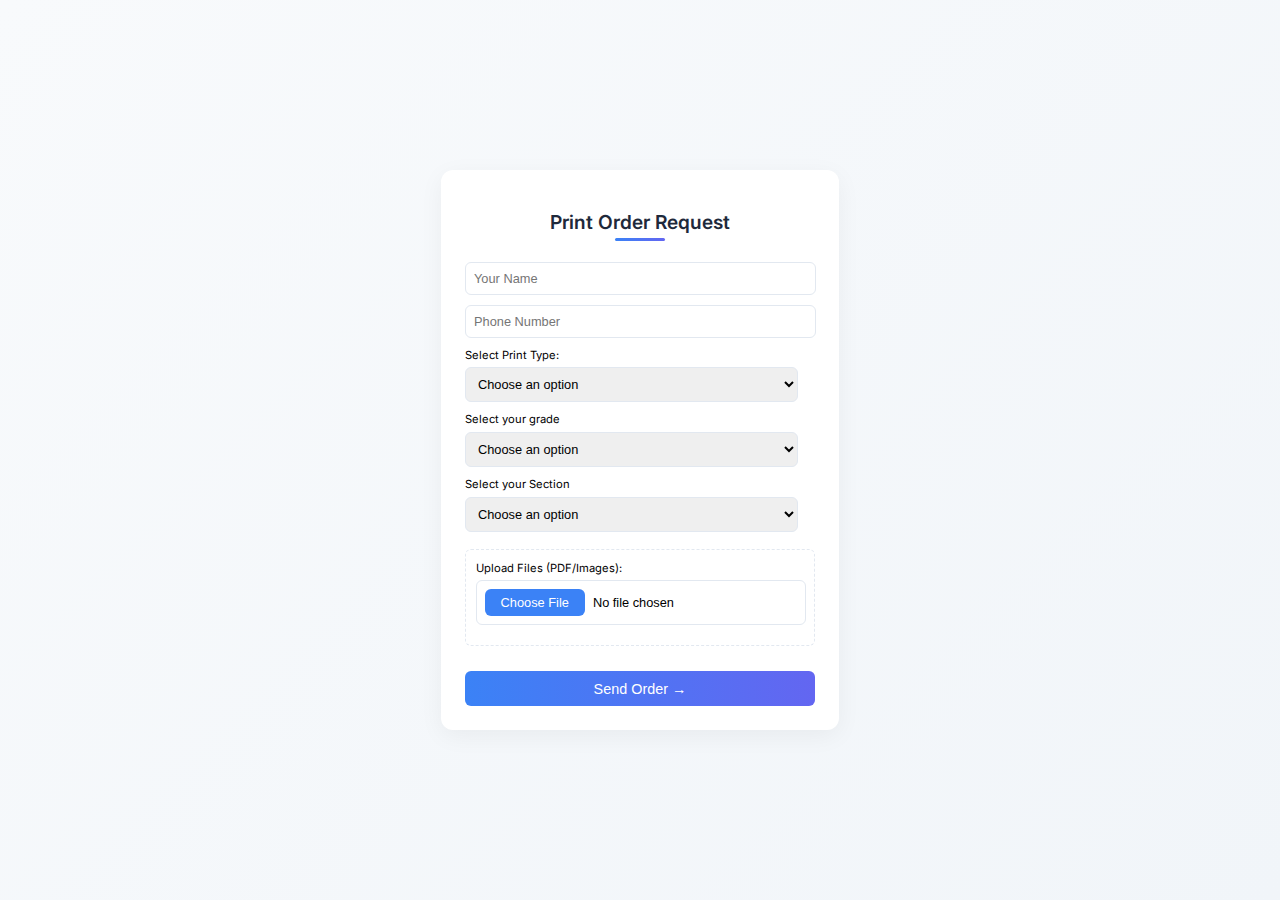
<file: Order.html>
<!DOCTYPE html>
<html lang="en">
<head>
  <meta charset="UTF-8">
  <meta name="viewport" content="width=device-width, initial-scale=1.0">
<link rel="stylesheet" href="styles1.css">
  <title>Print Order Form</title>
  <style>
  @import url('https://fonts.googleapis.com/css2?family=Inter:wght@400;500;600&display=swap');

body {
  font-family: 'Inter', sans-serif;
  background: linear-gradient(135deg, #f8fafc 0%, #f1f5f9 100%);
  margin: 0;
  padding: 0;
  display: flex;
  justify-content: center;
  align-items: center;
  min-height: 100vh;
}

.contact-container {
  background: white;
  padding: 1.5rem; /* Reduced padding */
  border-radius: 12px;
  box-shadow: 0 6px 24px rgba(0, 0, 0, 0.05);
  width: 90%;
  max-width: 350px; /* Slightly reduced width */
  transition: transform 0.2s ease;
  justify-content: center;
  align-items: center;

}

.contact-container:hover {
  transform: translateY(-2px);
}

h2 {
  color: #1e293b;
  font-size: 1.2rem; /* Smaller heading */
  font-weight: 600;
  margin-bottom: 0.3rem;
  text-align: center;
}

.header-line {
  width: 50px;
  height: 3px;
  background: linear-gradient(90deg, #3b82f6 0%, #6366f1 100%);
  border-radius: 2px;
  margin: 0 auto 1rem;
}

.contact-inputs, .file-input, select {
  width: 95%;
  padding: 0.5rem; /* Reduced padding */
  margin: 0.3rem 0; /* Less spacing */
  border: 1.5px solid #e2e8f0;
  border-radius: 6px; /* Smaller border radius */
  font-size: 0.8rem; /* Smaller font */
  transition: all 0.2s ease;

}

.contact-inputs:focus, .file-input:focus, select:focus {
  border-color: #3b82f6;
  box-shadow: 0 0 0 2px rgba(59, 130, 246, 0.1);
  outline: none;
}

textarea {
  resize: vertical;
  min-height: 80px; /* Reduced height */
}

button[type="submit"] {
  width: 100%;
  padding: 0.6rem; /* Reduced button size */
  background: linear-gradient(90deg, #3b82f6 0%, #6366f1 100%);
  color: white;
  border: none;
  border-radius: 6px;
  font-weight: 500;
  cursor: pointer;
  transition: all 0.2s ease;
  margin-top: 0.8rem;
  font-size: 0.9rem;
}

button[type="submit"]:hover {
  opacity: 0.95;
  transform: translateY(-1px);
}

.file-section {
  border: 1.5px dashed #e2e8f0;
  border-radius: 6px;
  padding: 0.6rem; /* Reduced padding */
  margin: 0.8rem 0;
  transition: all 0.2s ease;
  font-size: 0.8rem;
}

.file-section:hover {
  border-color: #3b82f6;
  background: #f8fafc;
}

.file-list {
  margin-top: 0.3rem;
}

.file-item {
  display: flex;
  justify-content: space-between;
  align-items: center;
  background: #f1f5f9;
  padding: 0.3rem 0.6rem; /* Smaller file list */
  border-radius: 6px;
  margin-bottom: 0.3rem;
  font-size: 0.75rem;
}

.remove-file {
  background: none;
  border: none;
  color: #ef4444;
  cursor: pointer;
  padding: 0;
  margin-left: 0.5rem;
}

.file-input::file-selector-button {
  background: #3b82f6;
  color: white;
  border: none;
  padding: 0.4rem 1rem; /* Smaller button */
  border-radius: 6px;
  margin-right: 0.5rem;
  cursor: pointer;
  transition: background 0.2s ease;
  font-size: 0.8rem;
}

.file-input::file-selector-button:hover {
  background: #2563eb;
}

label{
  font-size: 0.7rem;
}

  </style>
</head>
<body>
  

        
        <!--action="https://api.web3forms.com/submit" method="POST"-->
  <div class="contact-container">
    <form action="https://formsubmit.co/338990767bda2202a84fa7e90a00be32" method="POST" enctype="multipart/form-data">
      
      <h2>Print Order Request</h2>
      <div class="header-line"></div>
      

      <input type="hidden" name="_captcha" value="false">
      <input type="text" name="name" placeholder="Your Name" class="contact-inputs" required>
      <input type="tel" name="phone" placeholder="Phone Number" class="contact-inputs" required>
      <label for="printType">Select Print Type:</label>
<select name="printType" id="printType" class="contact-inputs" required>
    <option value="" disabled selected>Choose an option</option>
    <option value="color">Color Print</option>
    <option value="black_white">Black & White</option>
</select>
<label for="grade">Select your grade</label>
<select name="grade" id="printType" class="contact-inputs" required>
  <option value="" disabled selected>Choose an option</option>
  <option value="grade11">Grade 11</option>
  <option value="grade12">Grade 12</option>
</select>
<label for="section">Select your Section</label>
<select name="section" id="printType" class="contact-inputs" required>
  <option value="" disabled selected>Choose an option</option>
  <option value="a">A</option>
  <option value="b">B</option>
  <option value="c">C</option>
  <option value="d">D</option>
  <option value="e">E</option>
  <option value="f">F</option>
  <option value="g">G</option>
  <option value="h">H</option>
  <option value="I">I</option>
</select>    
    

      <div class="file-section">
        <label for="file">Upload Files (PDF/Images):</label>
        <input type="file" id="file" name="attachment" class="file-input" accept="PDF" required>

        <div class="file-list" id="fileList"></div>

      </div>
      <button type="submit">Send Order →</button>

    </form>
  

  <script>
    const fileInput = document.getElementById('file');
    const fileList = document.getElementById('fileList');
    let selectedFiles = [];

    fileInput.addEventListener('change', function(event) {
      const newFiles = Array.from(event.target.files);
      selectedFiles = [...selectedFiles, ...newFiles].reduce((acc, file) => {
        if (!acc.some(f => f.name === file.name)) acc.push(file);
        return acc;
      }, []);
      updateFileList();
    });

    function updateFileList() {
      fileList.innerHTML = selectedFiles.map((file, index) => `
        <div class="file-item">
          <span>${file.name}</span>
          <button class="remove-file" onclick="removeFile(${index})">×</button>
        </div>
      `).join('');
    }

    window.removeFile = function(index) {
      selectedFiles.splice(index, 1);
      updateFileList();
    }
  </script>
 
</body>
</html>
</file>
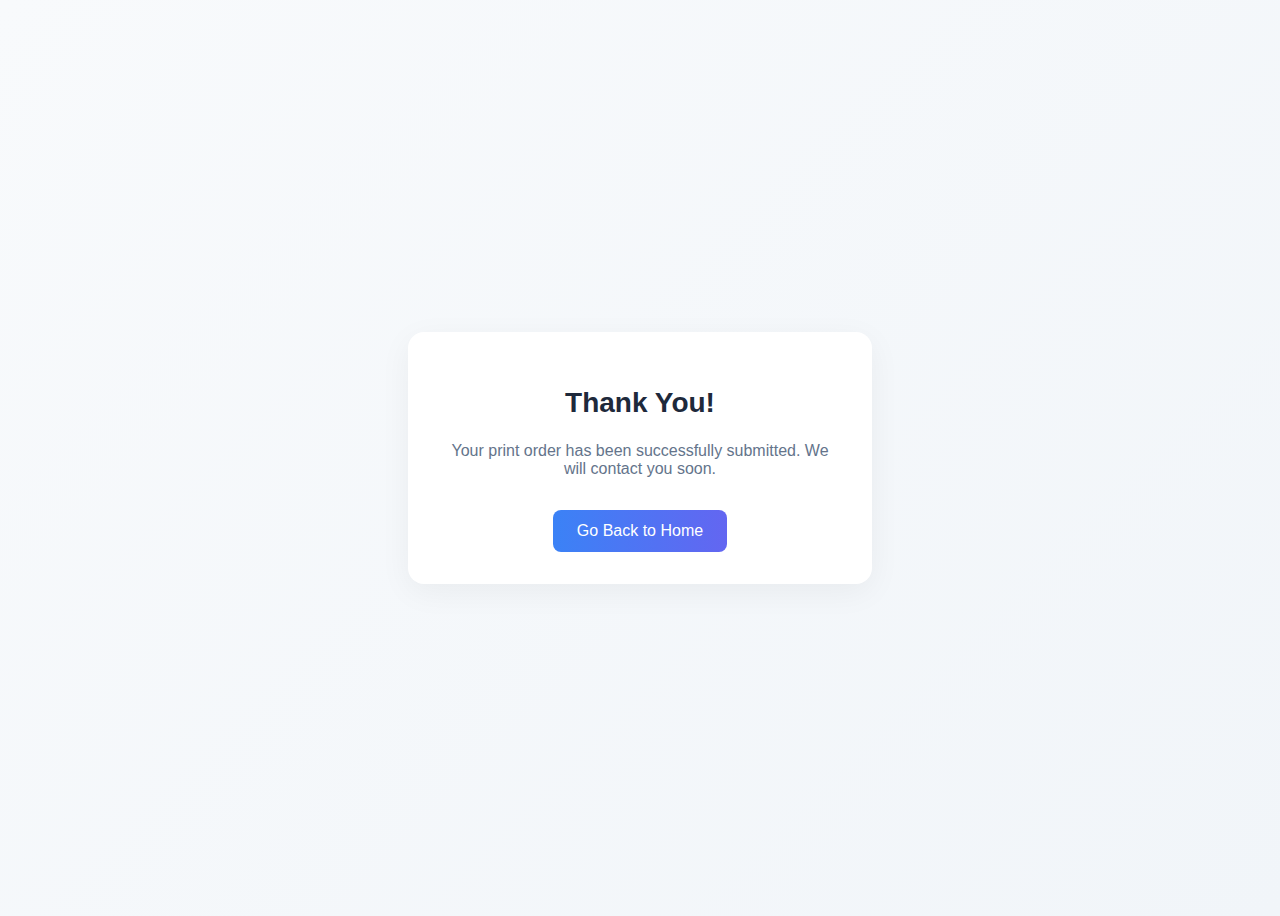
<file: thankyou.html>
<!DOCTYPE html>
<html lang="en">
<head>
  <meta charset="UTF-8">
  <meta name="viewport" content="width=device-width, initial-scale=1.0">
  <title>Thank You!</title>
  <style>
    body {
      font-family: 'Inter', sans-serif;
      background: linear-gradient(135deg, #f8fafc 0%, #f1f5f9 100%);
      display: flex;
      justify-content: center;
      align-items: center;
      height: 100vh;
      text-align: center;
    }
    .thank-you-container {
      background: white;
      padding: 2rem;
      border-radius: 16px;
      box-shadow: 0 8px 32px rgba(0, 0, 0, 0.05);
      max-width: 400px;
    }
    h2 {
      color: #1e293b;
      font-size: 1.75rem;
      font-weight: 600;
    }
    p {
      font-size: 1rem;
      color: #64748b;
    }
    .home-button {
      display: inline-block;
      margin-top: 1rem;
      padding: 0.75rem 1.5rem;
      background: linear-gradient(90deg, #3b82f6 0%, #6366f1 100%);
      color: white;
      border: none;
      border-radius: 8px;
      font-weight: 500;
      text-decoration: none;
      transition: 0.2s ease;
    }
    .home-button:hover {
      opacity: 0.9;
    }
  </style>
</head>
<body>

  <div class="thank-you-container">
    <h2>Thank You!</h2>
    <p>Your print order has been successfully submitted. We will contact you soon.</p>
    <a href="index.html" class="home-button">Go Back to Home</a>
  </div>

</body>
</html>
</file>
<file: styles1.css>
body {
    font-family: Arial, sans-serif;
    margin: 0;
    padding: 0;
background-color: var(--bg);
}
 .theme-toggle {
position: fixed;
right: 20px;
bottom: 20px;
z-index: 10000;
cursor: pointer;
background: rgb(66, 153, 170);
border-radius: 50%;
border: 2px solid white;
width: 40px;
height: 40px;
display: flex;
align-items: center;
justify-content: center;
transition: all 0.3s ease;
backdrop-filter: blur(5px);
}

.theme-toggle:hover {

transform: scale(1.1);
}

.theme-toggle i {
color: var(--text);
font-size: 1.2rem;
transition: transform 0.3s ease;
}

[data-theme="dark"] .theme-toggle {
background: rgba(255,255,255,0.1);
}


[data-theme="dark"] {
    --bg: #1a1a1a;
--text: #ffffff;
--light: #2d2d2d;
--primary: #4CAF50;
--primary-text: #fff;
--card-bg: #2d2d2d;
--shadow: rgba(255, 255, 255, 0.806);

body {
background-color: black !important;
color: var(--text);
}

.tab-menu div {
color: var(--text);
border-bottom-color: var(--text);
}
.title a{
color: white;
text-decoration: none;
}
.navbar{
color: white;
}
.mega-menu a{
color: white;
}
.navbar{
box-shadow: 0 2px 10px rgba(255, 255, 255, 0.1);
}


.logo-title img {
filter:invert(1);
}

.tab-menu .active {
border-bottom-color: var(--primary);
background-color: rgba(255, 255, 255, 0.1);
}

.card {
background-color: var(--card-bg);
box-shadow: 0 2px 5px rgba(255, 255, 255, 0.1);
}

.card-title {
color: var(--text);
}

.modal {
background: rgba(0, 0, 0, 0.9);
}



a:hover {
color: #45a049;
}

.tab-menu div:hover {
background-color: rgba(255, 255, 255, 0.05);
}
}
.navbar {
    display: flex;
    justify-content: space-between;
    align-items: center;
    background: var(--light);
    padding: 1rem 1.1rem;
    box-shadow: 0 2px 10px rgba(0,0,0,0.1);
    position: sticky;
    top: 0;

    z-index: 10000;
}

.logo-title {
    display: flex;
    align-items: center;
    gap: 1rem;
}

.logo-title img {
    height: 50px;
    width: auto;
}

.title a{
    font-family: 'Roboto Slab', serif;
    color: var(--primary);
    font-size: 1.5rem;
    color: #1A5D1A;
    text-decoration: none;
    font-weight: 700;
}

/* Mega Menu */
.mega-menu {
    position: relative;
    
    left: 0;
    right: 0;
    background: var(--light) !important;

    box-shadow: inset 0 -10px 10px -10px rgba(0, 0, 0, 0.5);
    display: none;
    padding: 2rem;
    grid-template-columns: repeat(auto-fit, minmax(200px, 1fr));
    gap: 2rem;
    max-height: 70vh;
    overflow-y: auto;
    z-index: 9999;
}
:root {
/* Add this missing variable definition */
--light: #ffffff; /* Or your preferred background color */
--primary:#1A5D1A;
}
.mega-menu.open {
    display: grid;
}

.menu-column h3 {
    color: var(--primary);
    margin-bottom: 1rem;
    font-size: 1.1rem;
    text-transform: uppercase;
}

.menu-column a {
    display: block;
    padding: 0.5rem 0;
    color: var(--dark);
    text-decoration: none;
    transition: color 0.3s ease;
}

.menu-column a:hover {
    color: var(--primary);
}

.menu-columna h3 {
    color: var(--primary);
    margin-bottom: 1rem;
    font-size: 1.1rem;
    text-transform: uppercase;
}

.menu-columna a {
    display: flexbox;
    padding: 0.5rem;
    margin-right: 1rem;
    flex-grow: 1;
    color: var(--dark);
    font-size: 1.3rem;

    text-decoration: none;
    transition: color 0.3s ease;
}

.menu-columna a:hover {
    color: var(--primary);
}



.tab-menu {
    display: flex;
    justify-content: center;
    margin-top: 10px;
    padding: 10px 0;
    position: static;
    top: 0;
    z-index: 10;
    text-transform: capitalize;
}

.tab-menu div {
    margin: 0 15px;
    font-size: 18px;
    cursor: pointer;
    padding: 10px 15px;
    border-bottom: 0.1px solid black;
    transition: 0.1s ease;
    border-radius: 5px;
}

.tab-menu div:hover {
    background-color: #e0dbdb76;
}

.tab-menu .active {
    border-bottom: 2px solid #000;
    background-color: #e0dbdb76;
}

.content-section {
    display: none;
    padding: 20px;

}

.content-section.active {
    display: grid;
    grid-template-columns: repeat(auto-fill, minmax(250px, 1fr));
    gap: 15px;
    padding: 20px;
}

.card {
    background: white;
    padding: 15px;
    border-radius: 15px;
    box-shadow: 0 2px 5px rgba(0, 0, 0, 0.2);
    text-align: center;
    cursor: pointer;
}
a{
    color: #45a049;
}
a:hover{
    color: #227226;
}

.card img {
    max-width: 100%;
    height: auto;
    border-radius: 5px;
}

.card-title {
    margin-top: 10px;
    font-size: 16px;
    font-weight: bold;
    font-family: 'Courier New', Courier, monospace;
}

.modal {
    display: none;
    position: fixed;
    top: 0;
    left: 0;
    width: 100%;
    height: 100%;
    background: rgba(0, 0, 0, 0.7);
    z-index: 1000;
    justify-content: center;
    align-items: center;
}

.modal iframe {
    width: 80%;
    height: 95%;
    border: none;
}

.modal .close {
    position: absolute;
    top: 10px;
    right: 20px;
    font-size: 24px;
    color: white;
    cursor: pointer;
}




@media (max-width: 480px) {
    .logo-title {
    display: flex;
    align-items: center;
    gap: 1rem;
}

.logo-title img {
    height: 40px;
    width: auto;
}

.logo-title {
    color: #1A5D1A;
    font-weight: 700;
}
.title a{
    color: #1A5D1A;
    text-decoration: none;
    font-size: 1rem;
}



/* Mega Menu */
.mega-menu {
    position: relative;

    left: 0;
    right: 0;
    background: var(--light) !important;

    box-shadow: inset 0 -10px 10px -10px rgba(255, 255, 255, 0.5);
    display: none;
    padding: 2rem;
    grid-template-columns: repeat(auto-fit, minmax(200px, 1fr));
    gap: 2rem;
    max-height: 70vh;
    overflow-y: auto;
    z-index: 9999;
}
:root {
/* Add this missing variable definition */
--light: #ffffff; /* Or your preferred background color */
--primary:#1A5D1A;
}
.mega-menu.open {
    display: grid;
}

.menu-column h3 {
    color: var(--primary);
    margin-bottom: 1rem;
    font-size: 1.1rem;
    text-transform: uppercase;
}

.menu-column a {
    display: block;
    padding: 0.5rem 0;
    color: var(--dark);
    text-decoration: none;
    transition: color 0.3s ease;
}

.menu-column a:hover {
    color: var(--primary);
}

.menu-columna h3 {
    color: var(--primary);
    margin-bottom: 1rem;
    font-size: 1.1rem;
    text-transform: uppercase;
}

.menu-columna a {
    display: flexbox;
    flex-grow: 1;
    padding: 0.5rem 0;
    color: var(--dark);
    text-decoration: none;
    transition: color 0.3s ease;
}

.menu-column a:hover {
    color: var(--primary);
}


    .tab-menu {
        display: flex;
        justify-content: center;
        margin-top: 10px;
        padding: 1px 0;
        position: static;

        top: 0;
        z-index: 10;
        text-transform: capitalize;
        overflow-x: auto;



    }

    .tab-menu div {
        margin: 0 15px;
        font-size: 15px;
        cursor: pointer;
        padding: 10px 5px;
        border-bottom: 1px solid transparent;
        transition: 0.1s ease;
        border-radius: 5px;
        background-color: #e0dbdb3b;
    }

    .tab-menu div:hover {
        background-color: #e0dbdb76;
    }

    .tab-menu .active {
        border-bottom: 2px solid #000;
        background-color: #e0dbdb76;
    }

  
}


.section-title {
    background-color: rgb(42, 99, 26);
    color: white;
    padding: 3px 15px;
    border-radius: 20px;
    border-top-left-radius: 0;

    font-size: 24px;
    display: inline-block;
    margin: 20px 10px 100px;
    font-family: "Crete Round", serif;
    position: absolute;


}


/* Mistake Button */
.mistake-button {
    position: fixed;
    right: 70px; /* Adjusted to sit beside the donate button */
    bottom: 20px;
    z-index: 10000;
    background: linear-gradient(45deg, #ff9a9e, #fad0c4, #ff9a9e);
    background-size: 300% 300%;
    color: white;
    padding: 5px 25px;
    border-radius: 30px;
    box-shadow: 0 4px 15px rgba(0,0,0,0.3);
    transition: all 0.3s ease;
    font-family: 'Roboto Slab', serif;
    animation: gradientBG 5s ease infinite, borderPulse 2s infinite;
    border: 2px solid transparent;
}

.mistake-button:hover {
    transform: scale(1.05);
    box-shadow: 0 6px 20px rgba(0,0,0,0.4);
    animation: gradientBG 3s ease infinite, borderPulse 1s infinite;
}

.mistake-button a {
    color: white;
    text-decoration: none;
    display: flex;
    align-items: center;
    gap: 10px;
}

.mistake-button i {
    font-size: 1.2rem;
}

.mistake-button span {
font-size: 10px;
}

/* Dark Mode Adjustments for Mistake Button */
[data-theme="dark"] .mistake-button {
    background: linear-gradient(45deg, #ff6f61, #ffcccb, #ff6f61);
    background-size: 300% 300%;
    color: #fff;
}

[data-theme="dark"] .mistake-button:hover {
    animation: gradientBG 3s ease infinite, borderPulse 1s infinite;
}
</file>
